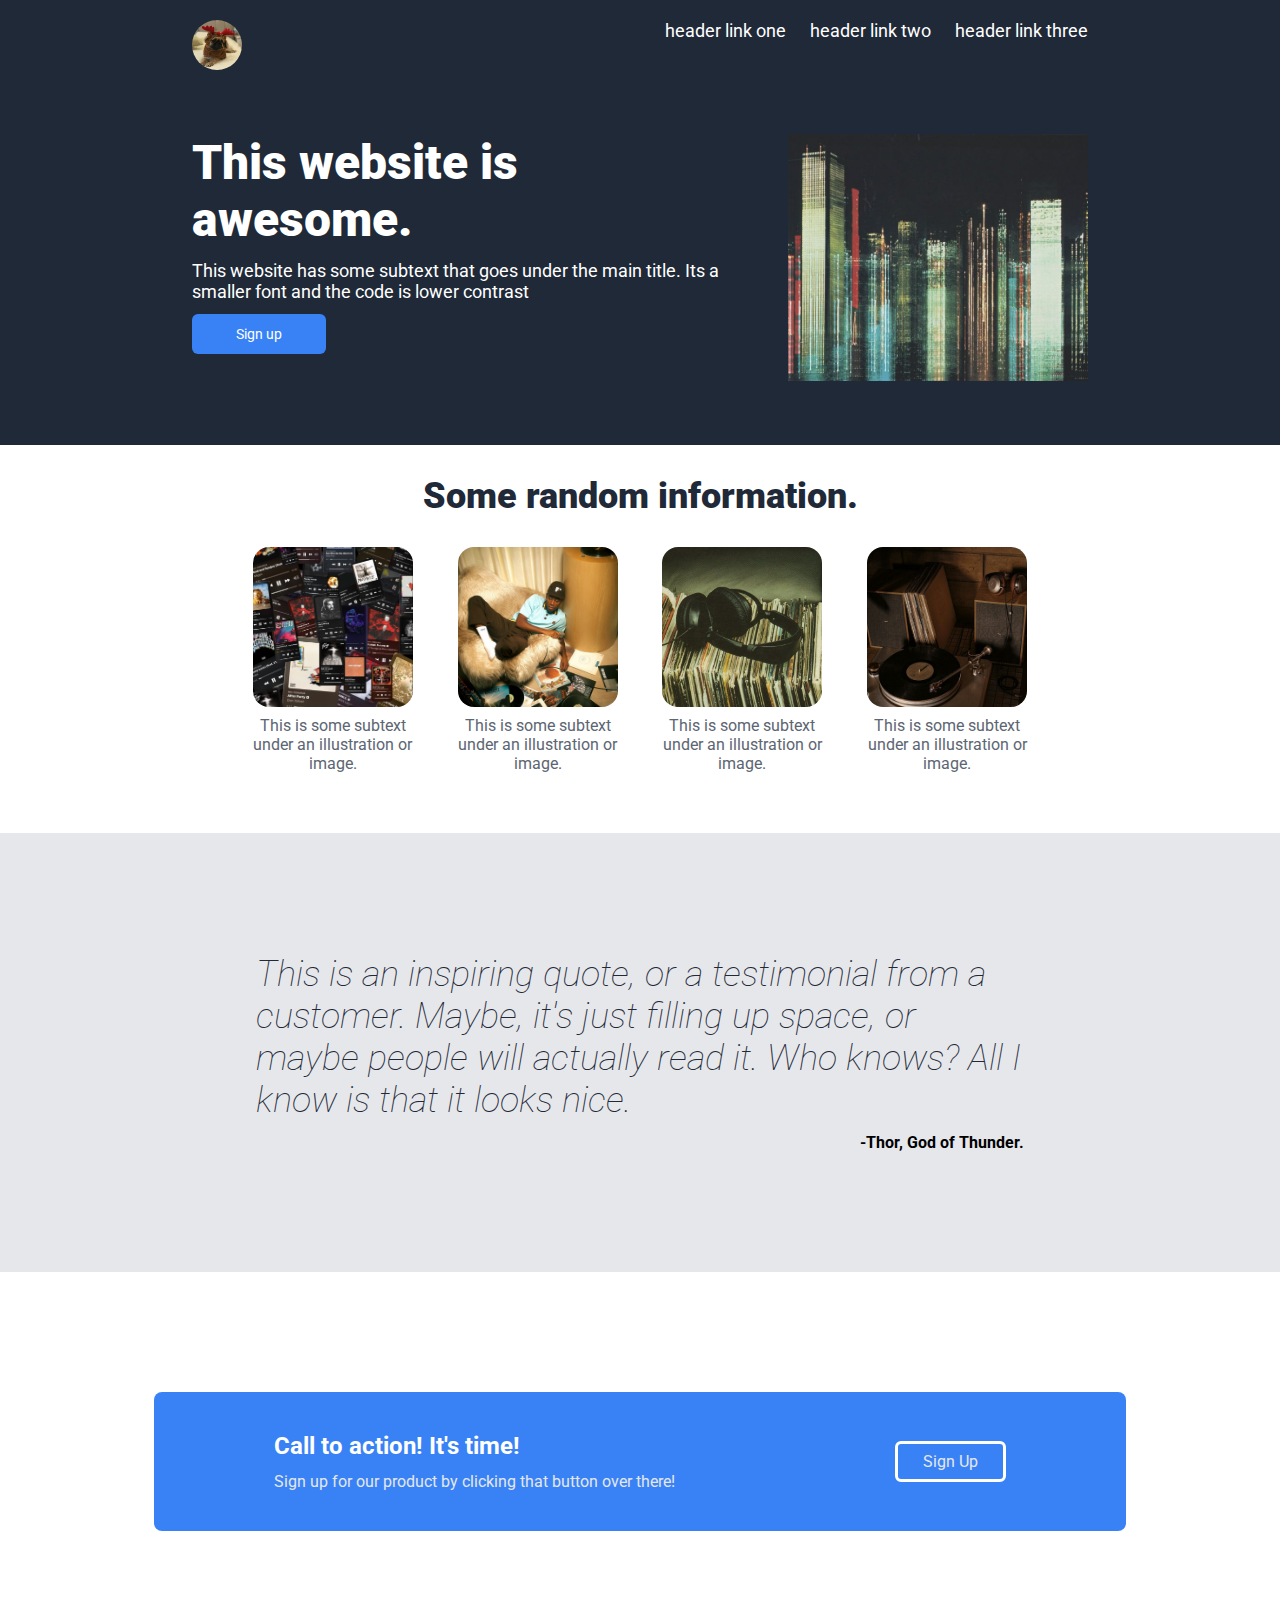
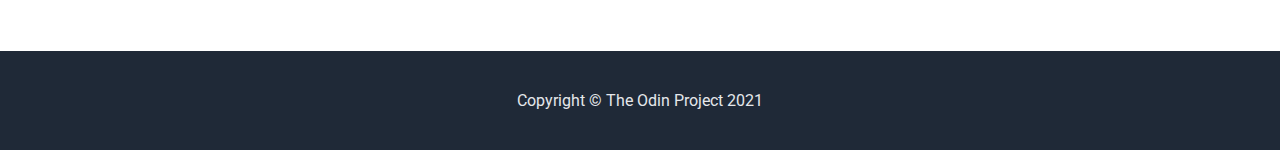
<file: index.html>
<!DOCTYPE html>
<html lang="en">
<head>
  <meta charset="UTF-8">
  <meta name="viewport" content="width=device-width, initial-scale=1.0">
  <link rel="stylesheet" href="style.css">
  <link href="https://fonts.googleapis.com/css?family=Roboto" rel="stylesheet">
  <title>landing-page</title>
</head>
<body>

  <div class="header">
    <img class="logo" src="./resources/images/logo.jpg">
    <div class="right-links">
      <a href="./test.html">header link one</a>
      <a href="./test.html">header link two</a>
      <a href="./test.html">header link three</a>
    </div>
    
  </div>
    
  <div class="banner">
    <div class="left">
      <a class="title">This website is awesome.</a>
      <a class="description">
        This website has some subtext that goes under the main title. Its a smaller font and 
        the code is lower contrast
      </a>
      <a class="signup" href="./test.html">Sign up</a>
    </div>
    
    <img src="./resources/images/background.jpg" class="banner-img">

  </div>
  <div class="info">
    <a class="top">Some random information.</a>
    <div class="card-container">
      <div class="card">
        <a href="./test.html"><img src="./resources/images/covers.jpg"></a>
        <a>This is some subtext under an illustration or image.</a>
      </div>
      <div class="card">
        <a href="./test.html"><img src="./resources/images/tyler.jpg"></a>
        <a>This is some subtext under an illustration or image.</a>
      </div>
      <div class="card">
        <a href="./test.html"><img src="./resources/images/headphones.jpg"></a>
        <a>This is some subtext under an illustration or image.</a>
      </div>
      <div class="card">
        <a href="./test.html"><img src="./resources/images/vibes.jpg"></a>
        <a>This is some subtext under an illustration or image.</a>
      </div>
    </div>
    
  </div>
  <div class="quote">
    <em class="quote-text">This is an inspiring quote, or a testimonial from a customer. Maybe, it's just
    filling up space, or maybe people will actually read it. Who knows? All I know
    is that it looks nice.
    </em>
    <a class="writer">-Thor, God of Thunder.</a>
  </div>
  <div class="signup">
    <div class="signup-container">
      <div class="left">
        <a class="title">Call to action! It's time!</a>
        <a>Sign up for our product by clicking that button over there!</a>
      </div>
      
      <a class="button-container" href="./test.html">Sign Up</a>
    </div>
    
  </div>  

  <div class="footer">
    <a>Copyright © The Odin Project 2021</a>
  </div>
</body>
</html>
</file>
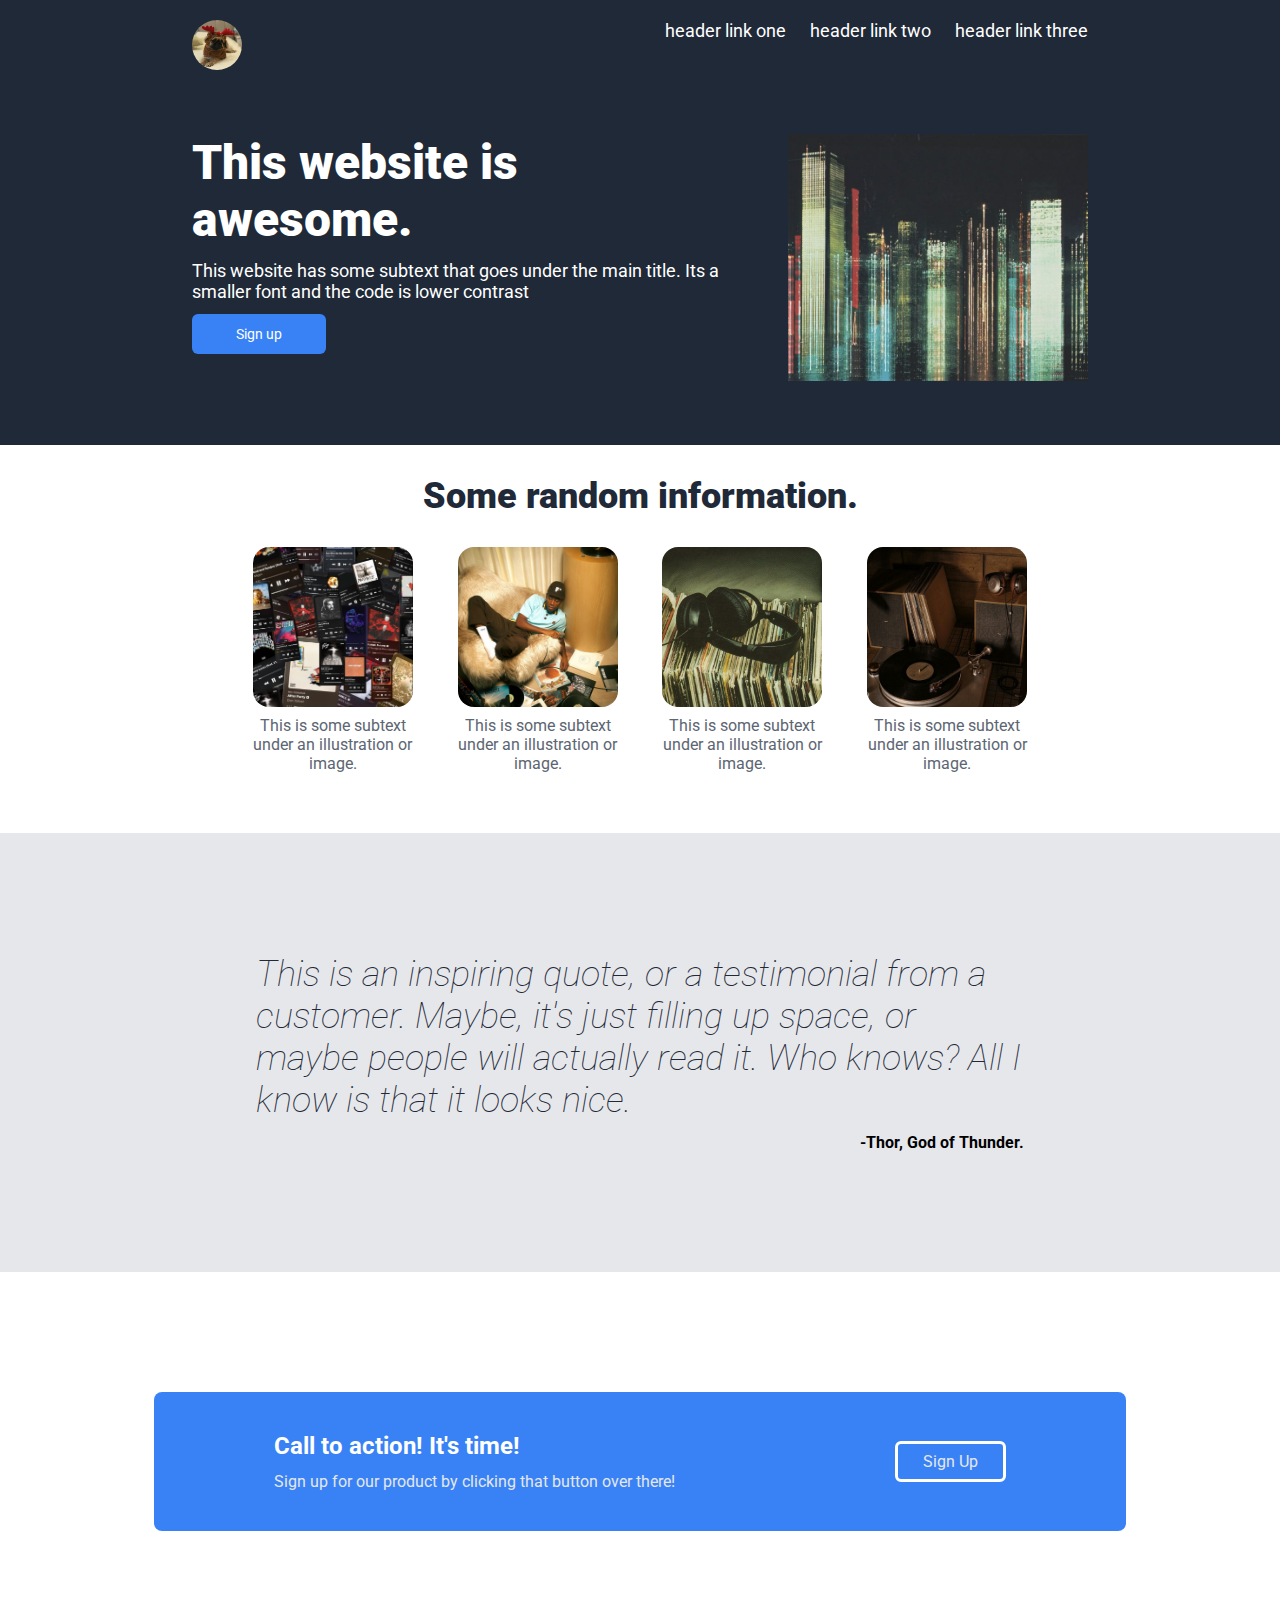
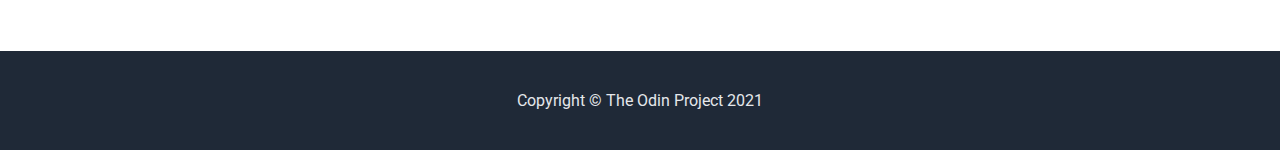
<file: landing-page.html>
<!DOCTYPE html>
<html lang="en">
<head>
  <meta charset="UTF-8">
  <meta name="viewport" content="width=device-width, initial-scale=1.0">
  <link rel="stylesheet" href="style.css">
  <link href="https://fonts.googleapis.com/css?family=Roboto" rel="stylesheet">
  <title>landing-page</title>
</head>
<body>
  <div class="header">
    <img class="logo" src="./resources/images/logo.jpg">
    <div class="right-links">
      <a href="./test.html">header link one</a>
      <a href="./test.html">header link two</a>
      <a href="./test.html">header link three</a>
    </div>
    
  </div>
    
  <div class="banner">
    <div class="left">
      <a class="title">This website is awesome.</a>
      <a class="description">
        This website has some subtext that goes under the main title. Its a smaller font and 
        the code is lower contrast
      </a>
      <a class="signup" href="./test.html">Sign up</a>
    </div>
    
    <img src="./resources/images/background.jpg" class="banner-img">

  </div>
  <div class="info">
    <a class="top">Some random information.</a>
    <div class="card-container">
      <div class="card">
        <a href="./test.html"><img src="./resources/images/covers.jpg"></a>
        <a>This is some subtext under an illustration or image.</a>
      </div>
      <div class="card">
        <a href="./test.html"><img src="./resources/images/tyler.jpg"></a>
        <a>This is some subtext under an illustration or image.</a>
      </div>
      <div class="card">
        <a href="./test.html"><img src="./resources/images/headphones.jpg"></a>
        <a>This is some subtext under an illustration or image.</a>
      </div>
      <div class="card">
        <a href="./test.html"><img src="./resources/images/vibes.jpg"></a>
        <a>This is some subtext under an illustration or image.</a>
      </div>
    </div>
    
  </div>
  <div class="quote">
    <em class="quote-text">This is an inspiring quote, or a testimonial from a customer. Maybe, it's just
    filling up space, or maybe people will actually read it. Who knows? All I know
    is that it looks nice.
    </em>
    <a class="writer">-Thor, God of Thunder.</a>
  </div>
  <div class="signup">
    <div class="signup-container">
      <div class="left">
        <a class="title">Call to action! It's time!</a>
        <a>Sign up for our product by clicking that button over there!</a>
      </div>
      
      <a class="button-container" href="./test.html">Sign Up</a>
    </div>
    
  </div>  

  <div class="footer">
    <a>Copyright © The Odin Project 2021</a>
  </div>
</body>
</html>
</file>
<file: style.css>
body {
  padding: 0;
  margin: 0;
  display: flex;
  flex-direction: column;
  font-family: 'Roboto', sans-serif;
}

.logo {
  height: auto;
  border-radius: 50%;
  width: 50px;
  height: 50px;
  object-fit: cover;
}

.header {
  padding: 0;
  margin: 0;
  background-color: #1F2937;
  display: flex;
  justify-content: space-between;
  padding-left: 15%;
  padding-right: 15%;
  padding-top: 20px;
}

.header a {
  font-size: 18px;
  color: white;
  text-decoration: none;
}

.header .right-links {
  display: flex;
  gap: 24px;
  cursor: pointer;
}

.banner {
  display: flex;
  gap: 5%;
  padding-left: 15%;
  padding-right: 15%;
  padding-top: 5%;
  padding-bottom: 5%;
  background-color: #1F2937;
}

.left {
  display: flex;
  flex-direction: column;
  gap: 12px;
}

.banner-img {
  width: 300px;
  height: auto;
}

.banner .left .title {
  font-size: 48px;
  color: white;
  font-weight: 900;
}

.banner .left .description {
  color: white;
  font-size: 18px;
}

.banner .left .signup {
  border-radius: 6px;
  background-color: #3882f6;
  border: none;
  color: white;
  width: 20%;
  padding: 12px;
  font-size: 14px;
  text-decoration: none;
  cursor: pointer;
  text-align: center;
  display: inline-block;
}

.info {
  display: flex;
  flex-direction: column;
  align-items: center;
  gap: 30px;
  padding: 30px;
  padding-bottom: 60px;
  color: #373737;
}

.info .card-container {
  display: flex;
  align-items: center;
  justify-content: center;
  gap: 7%;
}

.card {
  width: 160px;
  display: flex;
  flex-direction: column;
  text-align: center;
  gap: 5px;
  color: #5C6572;
}

.card a img {
  height: 160px;
  width: 160px;
  border-radius: 10%;
  object-fit: cover;
}

.info .top {
  font-size: 36px;
  font-weight: 900;
  color: #1F2937;
}

.quote {
  background-color: #e5e7eb;
  display: flex;
  flex-direction: column;
  padding: 120px;
  gap: 12px;
  padding-left: 20%;
  padding-right: 20%;
}

.quote .quote-text {
  font-size: 36px;
  color: #1F2937;
  font-weight: lighter;
}

.quote .writer {
  text-align: right;
  font-weight: bold;
}

.signup {
  background-color: white;
  display: flex;
  padding: 120px;
  padding-left: 12%;
  padding-right: 12%;
}

.signup-container {
  flex: 1;
  display: flex;
  background-color: #3882f6;
  border-radius: 8px;
  padding: 40px;
  padding-left: 120px;
  padding-right: 120px;
  justify-content: space-between;
  align-items: center;
  color: #e5e7eb;

}

.signup .button {
  display: flex;
  justify-content: center;
  align-items: center;
}

.signup-container .left .title {
  color: white;
  font-size: 24px;
  font-weight: bold;
}

.signup-container .button-container {
  display: flex;
  justify-content: center;
  align-items: center;
  border-style: solid;
  border-color: white;
  border-radius: 6px;
  text-decoration: none;
  color: #e5e7eb;
  padding: 8px;
  padding-left: 25px;
  padding-right: 25px;
}

.footer {
  background-color: #1F2937;
  display: flex;
  justify-content: center;
  padding: 40px;
}

.footer a {
  color: #e5e7eb;
}
</file>
